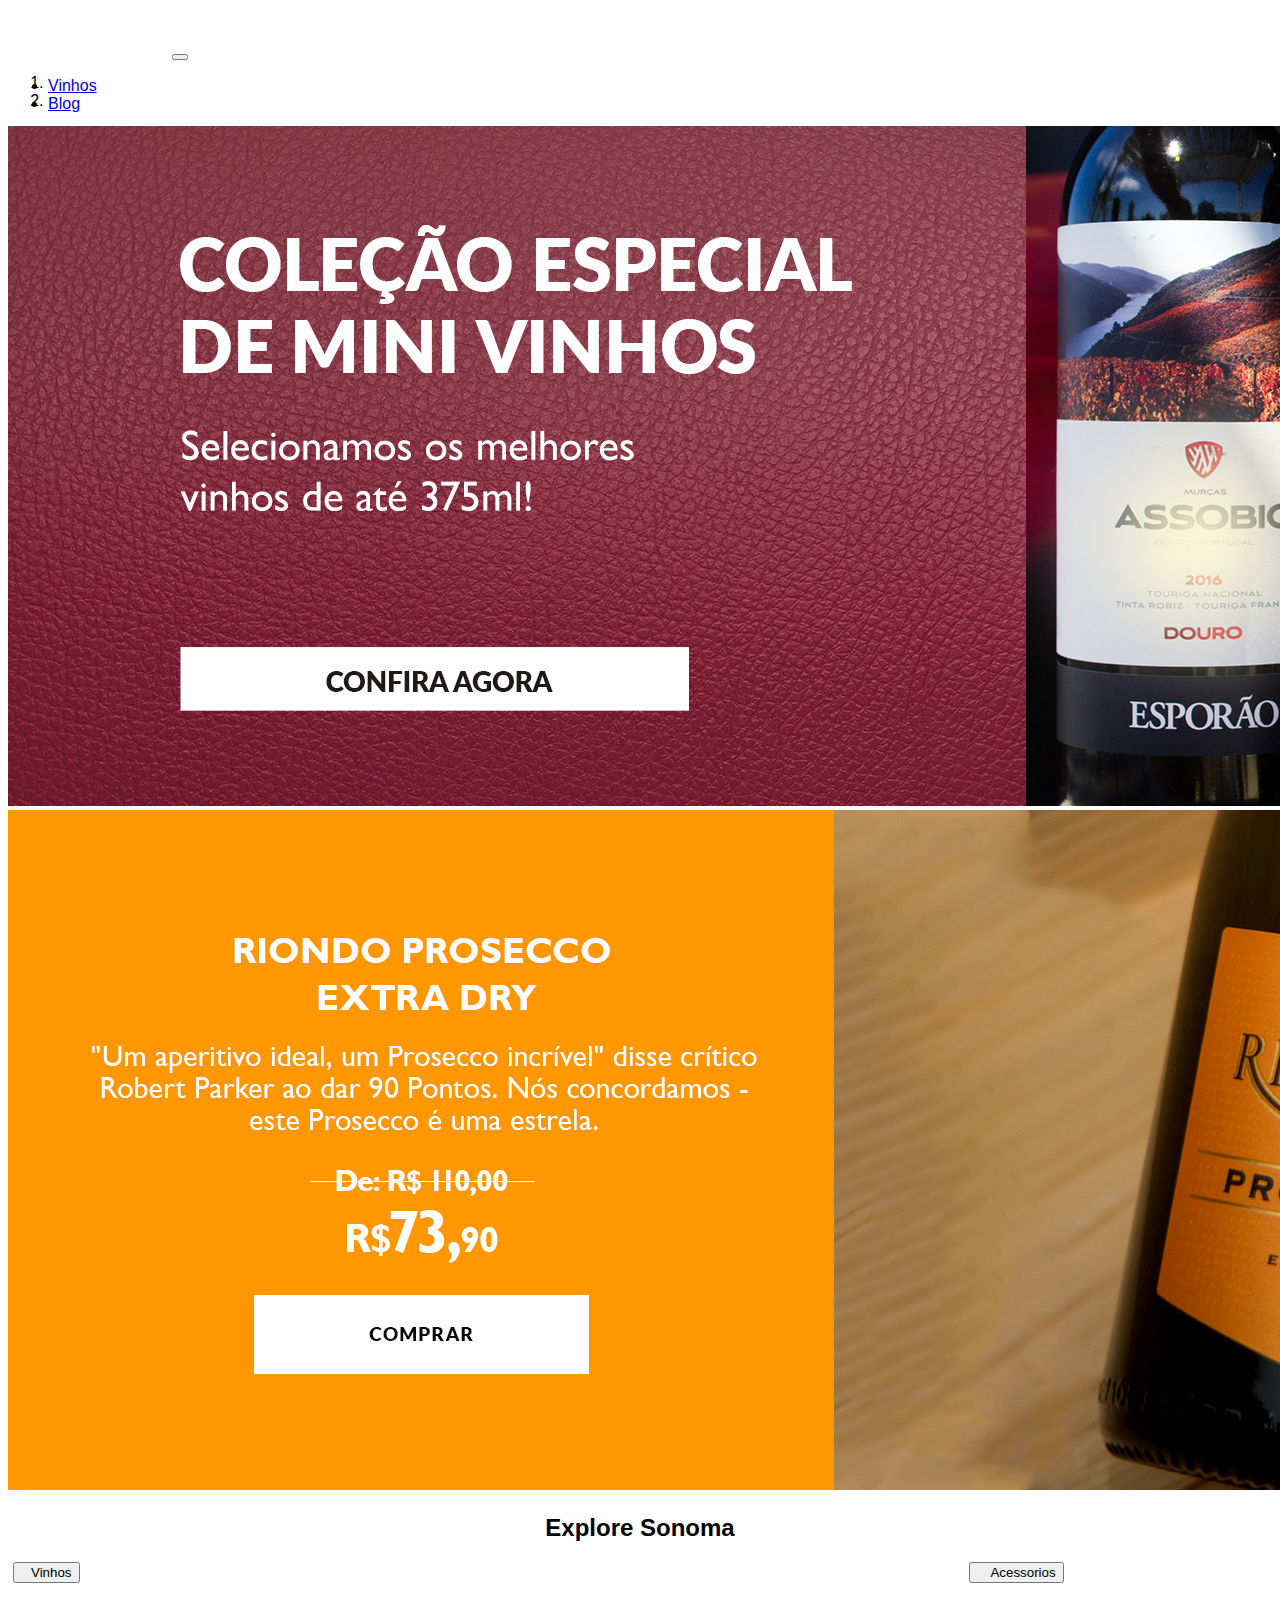
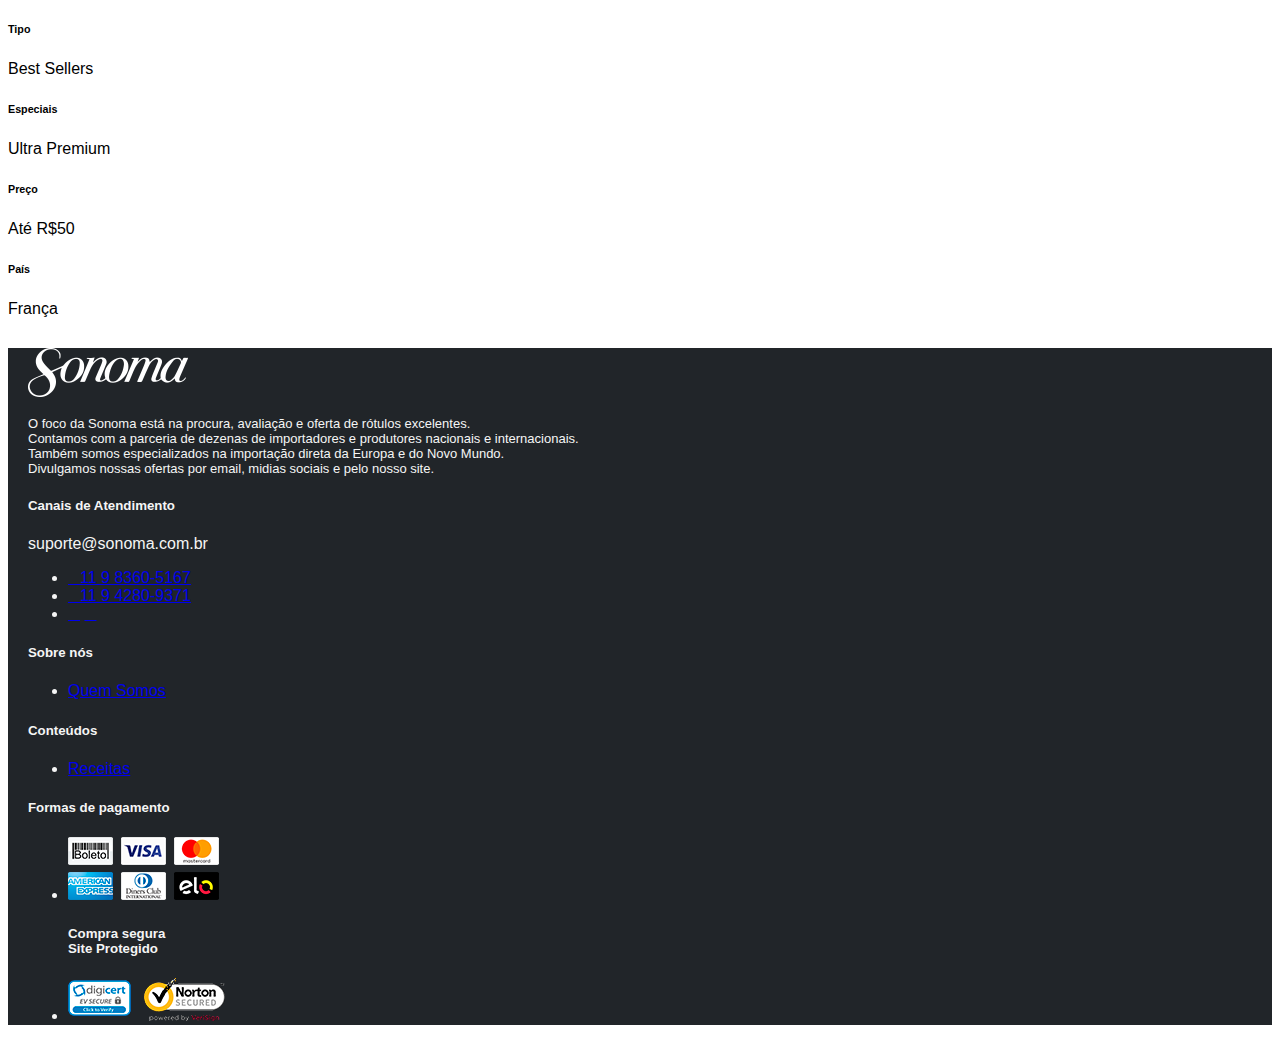
<file: index.html>
<!DOCTYPE html>
<html lang="en">
<head>

    <meta charset="UTF-8">
    <meta name="viewport" content="width=device-width, initial-scale=1.0">
    <meta http-equiv="X-UA-Compatible" content="ie=edge">
    <title>Document</title>

    <link rel="stylesheet" href="styles.css">
    <link rel="stylesheet" href="https://stackpath.bootstrapcdn.com/font-awesome/4.7.0/css/font-awesome.min.css">
    <link rel="stylesheet" href="https://stackpath.bootstrapcdn.com/bootstrap/4.1.3/css/bootstrap.min.css" integrity="sha384-MCw98/SFnGE8fJT3GXwEOngsV7Zt27NXFoaoApmYm81iuXoPkFOJwJ8ERdknLPMO" crossorigin="anonymous">
    
    
</head>
    <!--Nav
        Slider
        grid
        footer
    -->

<body>
    <header>
        <nav class="navbar navbar-expand-md navbar-default custom navbar-dark fixed-top bg-dark">
            <a class="navbar-brand" href="#"><img src="arquivos/logo.png" ></a>
            <button class="navbar-toggler" type="button" data-toggle="collapse" data-target="#navbarCollapse" aria-controls="navbarCollapse" aria-expanded="false" aria-label="Toggle navigation">
              <span class="navbar-toggler-icon"></span>
            </button>
            <div class="collapse navbar-collapse" id="navbarCollapse">
              <ul class="navbar-nav mr-auto">
                <li class="nav-item ">
                  <a class="nav-link" href="#">Vinhos<span class="sr-only">(atual)</span></a>
                </li>
                <li class="nav-item">
                  <a class="nav-link" href="#">Blog</a>
                </li>                
            </div>
                <ul class="navbar-nav left-menu">
                    <li class="nav-link "> 
                        <span > Televendas </span> <br>
                        <a class="text-success" href="#">11 4280-9371</a>
                    </li>
        
                    <li class="nav-link "> 
                        <span  > Pedidos Por Whatsapp </span> <br>
                        <a class="text-success" href="#">11 4280-9371</a>
                    </li>
                </ul>
                        <a href="#"><i class="fas fa-user"></i></a>
          </nav>
    </header>

     <main>  
         <!--Carrousel -->      
        <div id="carouselExampleSlidesOnly" class="carousel slide" data-ride="carousel">
            <ol class="carousel-indicators">
                <li data-target="#carouselExampleIndicators" data-slide-to="0" class="active"></li>
                <li data-target="#carouselExampleIndicators" data-slide-to="1"></li>
              </ol>
            <div class="carousel-inner">
              <div class="carousel-item active">
                <a href="modal.html"><img class="d-block w-100" src="arquivos/banner_1.png" alt="Primeiro Slide"></a>
              </div>
              <div class="carousel-item">
                <a href="#"><img class="d-block w-100" src="arquivos/banner_2.jpg" alt="Segundo Slide"></a>
              </div>
            </div>
          </div>

     </main>
        
     <content>
         <!-- conteudo principal -->
        <div class="container">
            <h2 class="title" >Explore Sonoma</h2>
            <button type="button" class="btn btn-danger vinhos"><i class="fas fa-plus-square"></i>Vinhos</button>
            <button type="button" class="btn btn-danger acessorios"><i class="fas fa-plus-square"></i> Acessorios</button>
            
                
                <div class="row">
                  <div class="col-md-2">
                      <h6 ><strong>Tipo</strong></h6>
                      <p> Best Sellers</p>
                </div>
                  <div class="col-md-3">
                    <h6 ><strong>Especiais</strong></h6>
                    <p>Ultra Premium</p>
                </div>
                  <div class="col-md-3">
                    <h6 ><strong>Preço</strong></h6>
                    <p>Até R$50</p>
                </div>
                <div class="col-md-3">
                    <h6 ><strong>País</strong></h6>
                  <p>França</p>
              </div>
                </div>
          </div>
     </content>


     <footer>
            <div class="footer-all">
                <div class="row text-center text-xs-center text-sm-left text-md-left">
                    <div class="col-xs-11 col-sm-3 col-md-3">
                        <img src="arquivos/logo.png" class='img-fluid 'alt="">
                        <br>
                        <p class="footer-text">
                            O foco da Sonoma está na procura, avaliação e oferta de rótulos excelentes.
                            <br>
                            Contamos com a parceria de dezenas de importadores e produtores nacionais e internacionais.
                            <br>
                            Também somos especializados na importação direta da Europa e do Novo Mundo. 
                            <br>
                            Divulgamos nossas ofertas por email, midias sociais e pelo nosso site.
                        </p>
                    </div>
                    <div class="col-xs-10 col-sm-2 col-md-2">
                        <h5>Canais de Atendimento</h5>
                        <p>suporte@sonoma.com.br</p>
                        <ul class="list-unstyled quick-links">
                            <li><a  class='text-success' href="#"><i class="fab fa-whatsapp"></i>11 9 8360-5167</a></li>
                            <li><a  class='text-success' href="#"><i class="fas fa-phone"></i>11 9 4280-9371</a></li>
                            <li>
                                <a class='text-success'  href="#"><i class="fab fa-facebook-square"></i></a>
                                <a class='text-success'  href="#"><i class="fab fa-instagram"></i></a>
                            </li>
                           
                             
                        </ul>
                    </div>

                    <div class="col-xs-10 col-sm-2 col-md-2">
                        <h5>Sobre nós</h5>
                        <ul class="list-unstyled quick-links">
                            <li><a href="#">Quem Somos</a></li>
    
                        </ul>
                    </div>

                    <div class="col-xs-10 col-sm-2 col-md-2">
                        <h5>Conteúdos</h5>
                        <ul class="list-unstyled quick-links">
                            <li><a href="#"><i class=""></i>Receitas</a></li>
                        </ul>
                    </div>

                    <div class="col-xs-10 col-sm-2 col-md-2">
                        <h5>Formas de pagamento</h5>
                        <ul class="list-unstyled quick-links">
                            <li><img src="arquivos/formas-de-pagamento.png" alt=""></li>
                            <h5>Compra segura
                                <br>
                                Site Protegido
                            </h5>
                            
                            <li><img src="arquivos/selos-segurancas.png" alt=""></li>
                        </ul>
                    </div>
            </div>

     </footer>
</body>
    <script src="script.js"></script>
    <script src="https://code.jquery.com/jquery-3.3.1.slim.min.js" ></script>
    <script src="https://cdnjs.cloudflare.com/ajax/libs/popper.js/1.14.3/umd/popper.min.js" ></script>
    <script src="https://stackpath.bootstrapcdn.com/bootstrap/4.1.3/js/bootstrap.min.js"></script>
</html>
</file>
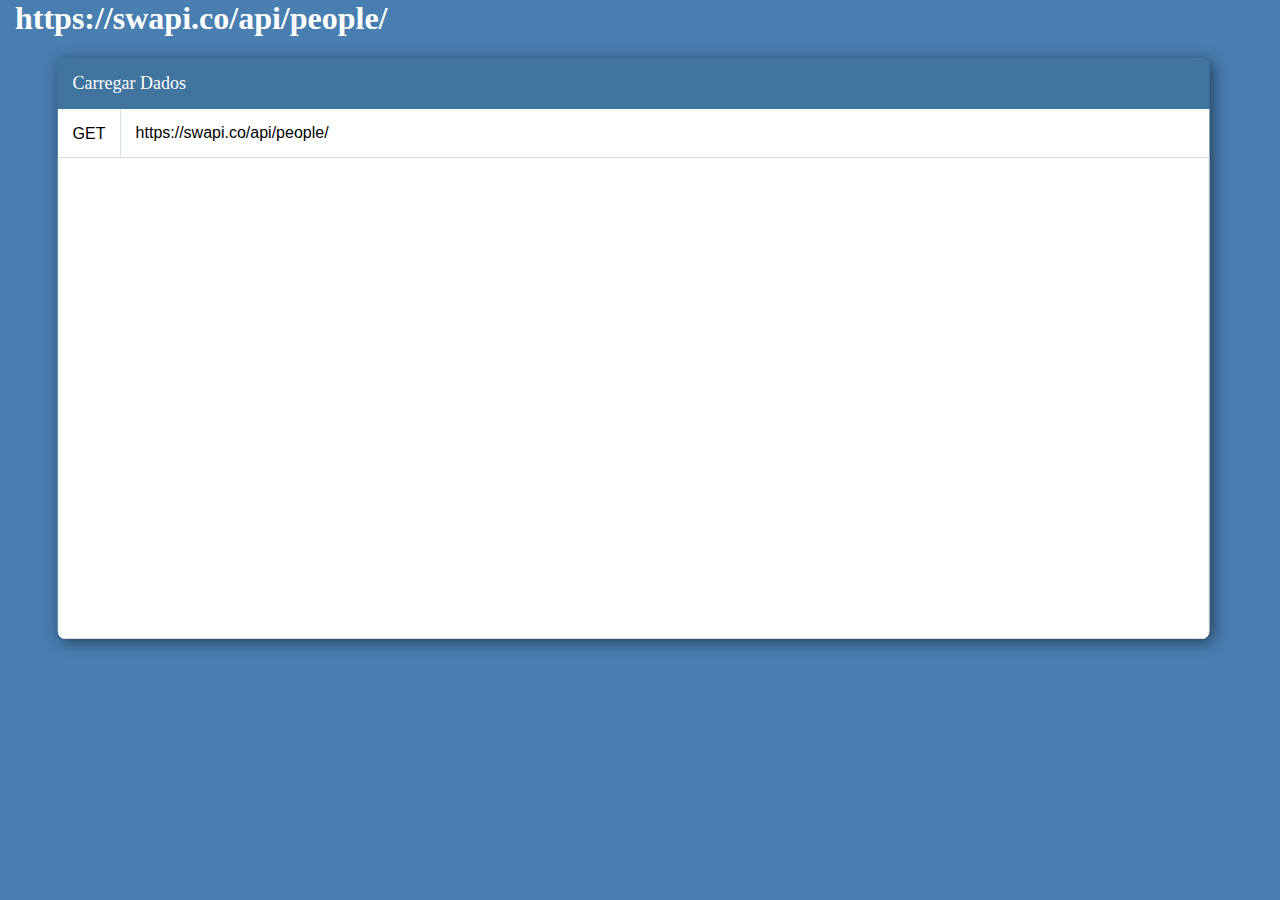
<file: modal.html>
<html lang="pt-br">
<head>
    <meta charset="UTF-8">
    <meta name="viewport" content="width=device-width, initial-scale=1.0">
    <meta http-equiv="X-UA-Compatible" content="ie=edge">
    <link rel="stylesheet" href="./styles2.css">
    <title>API</title>
</head>
<body>
    <h1>https://swapi.co/api/people/</h1>
    <div class="panel">
        <div class="get" onclick="getData()">Carregar Dados</div>
        <div class="input-bar">
            <select id="method">
                <option value="GET">GET</option>
            </select>
            <input type="text" value="https://swapi.co/api/people/" placeholder="Enter request URL">
        </div>
        <div class="container">
            <div class="content">
                <code id="results"></code>
            </div>
        </div>
    </div>
    <script src="./script.js"></script>
</body>
</html>
</file>
<file: styles.css>
body{
    font-family: 'IBM Plex Sans', sans-serif;
    background-color: #fff;
}

h2.title{
    margin-top: 20px;
    text-align: center;
}

button.btn.btn-danger.acessorios{
margin-left: 70%;
}

button.btn.btn-danger.vinhos{
    margin-left: 5px;
    margin-bottom: 15px;

}

.navbar.custom {
    height: 50px;
    margin: 0 auto;
  }

  ul.navbar-nav.left-menu{
      margin-right: 35px;
  }


  footer{
      background-color: #212529;
      color: whitesmoke;
      
  }
  div.col-xs-11.col-sm-3.col-md-3{
        margin-top: 30px;
  }
  div.col-xs-10.col-sm-2.col-md-2{
      margin-top: 20px;
  }

  p.footer-text{
      margin-top: 15px;
      justify-content:left ;
      font-size: 13px;
      
  }

  div.footer-all{
      margin-left: 20px;
      margin-top: 30px;
      
  }
</file>
<file: styles2.css>
html, body {
    margin: 0;
    padding: 0;
    background: #487eb0;
    font-family: 'Roboto';
}

h1 {
    padding-left: 15px;
    color: white;
}

input {
    width: 100%;
    padding: 15px;
    font-size: 16px;
    border: none;
    outline: 0;
}

.panel {
    position: absolute;
    width: 90%;
    transform: translate(5%);
    border-radius: 8px;
    box-shadow: 3px 3px 15px 0px rgba(0,0,0,0.5);
    overflow: hidden;
}

.input-bar {
    display: flex;
}

.input-bar > select {
    padding: 15px;
    background: white;
    font-size: 16px;
    border: none;
    outline: 0;
    -webkit-appearance: none;
    border-radius: 0px;
}

.container {
    height: 480px;
    background: white;
    border: 1px solid gainsboro;
    overflow: auto;
}

.get {
    background: #40739e;
    font-size: 18px;
    color: white;
    padding: 15px;
    z-index: 10;
    cursor: pointer;
}

.content {
    padding: 20px 30px 20px 30px;
}
</file>
